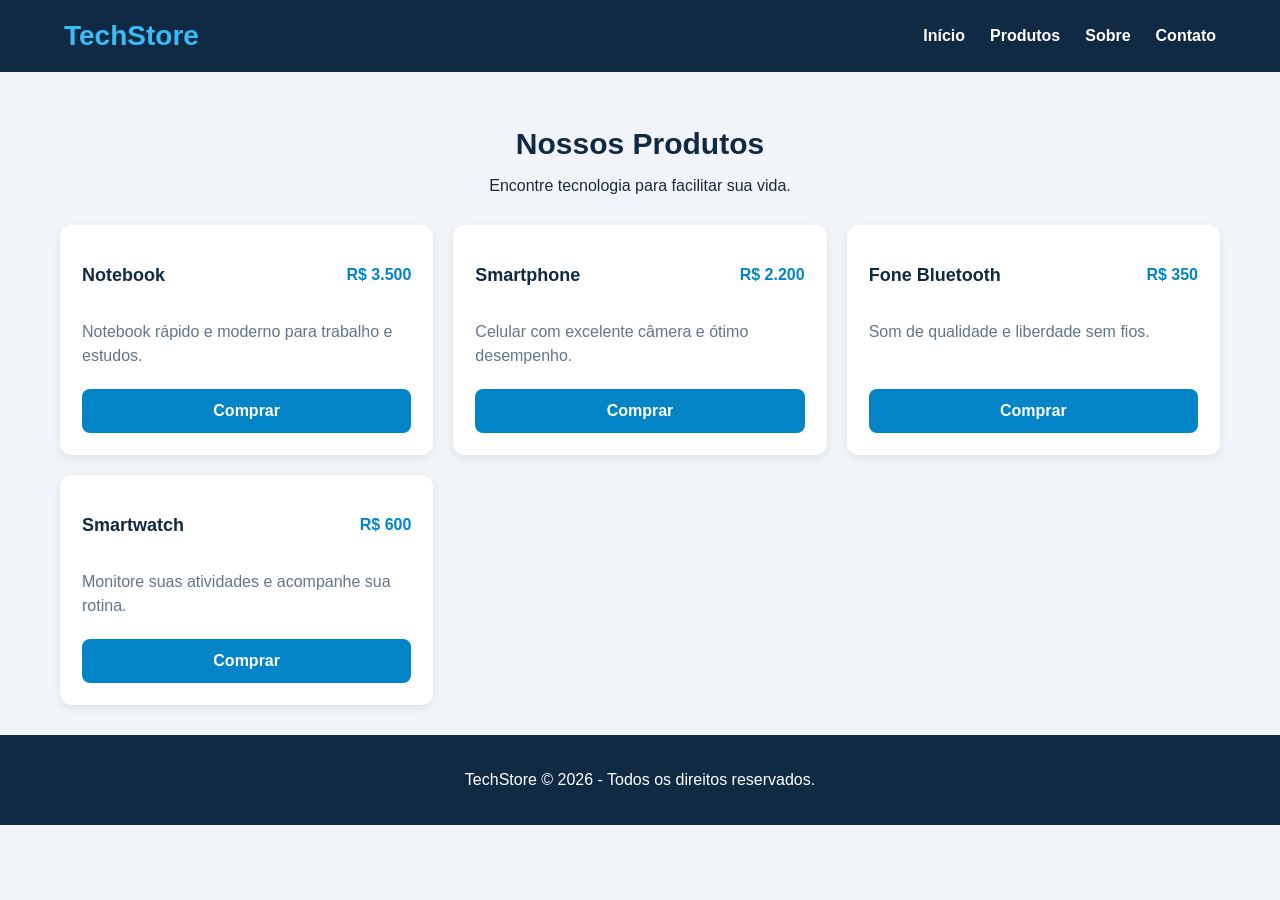
<file: Loja-tecnologia-desafio/index.html>
<!DOCTYPE html>
<html lang="pt-BR">
<head>
    <meta charset="UTF-8">
    <meta name="viewport" content="width=device-width, initial-scale=1.0">

    <title>TechStore - Loja de Tecnologia</title>

    <link rel="stylesheet" href="estilo.css">
</head>

<body>

    <header class="cabecalho">

        <div class="logo">
            <h1>TechStore</h1>
        </div>

        <nav class="menu">
            <a href="#inicio">Início</a>
            <a href="#produtos">Produtos</a>
            <a href="#sobre">Sobre</a>
            <a href="#contato">Contato</a>
        </nav>

    </header>

    <main id="inicio">

        <section class="introducao">
            <h2>Nossos Produtos</h2>
            <p>Encontre tecnologia para facilitar sua vida.</p>
        </section>

        <section class="grade" id="produtos">

            <article class="cartao">
                <div class="produto-info">
                    <h3>Notebook</h3>
                    <span>R$ 3.500</span>
                </div>

                <p>Notebook rápido e moderno para trabalho e estudos.</p>

                <button>Comprar</button>
            </article>

            <article class="cartao">
                <div class="produto-info">
                    <h3>Smartphone</h3>
                    <span>R$ 2.200</span>
                </div>

                <p>Celular com excelente câmera e ótimo desempenho.</p>

                <button>Comprar</button>
            </article>

            <article class="cartao">
                <div class="produto-info">
                    <h3>Fone Bluetooth</h3>
                    <span>R$ 350</span>
                </div>

                <p>Som de qualidade e liberdade sem fios.</p>

                <button>Comprar</button>
            </article>

            <article class="cartao">
                <div class="produto-info">
                    <h3>Smartwatch</h3>
                    <span>R$ 600</span>
                </div>

                <p>Monitore suas atividades e acompanhe sua rotina.</p>

                <button>Comprar</button>
            </article>

        </section>

    </main>

    <footer id="contato">
        <p>TechStore © 2026 - Todos os direitos reservados.</p>
    </footer>

</body>
</html>
</file>
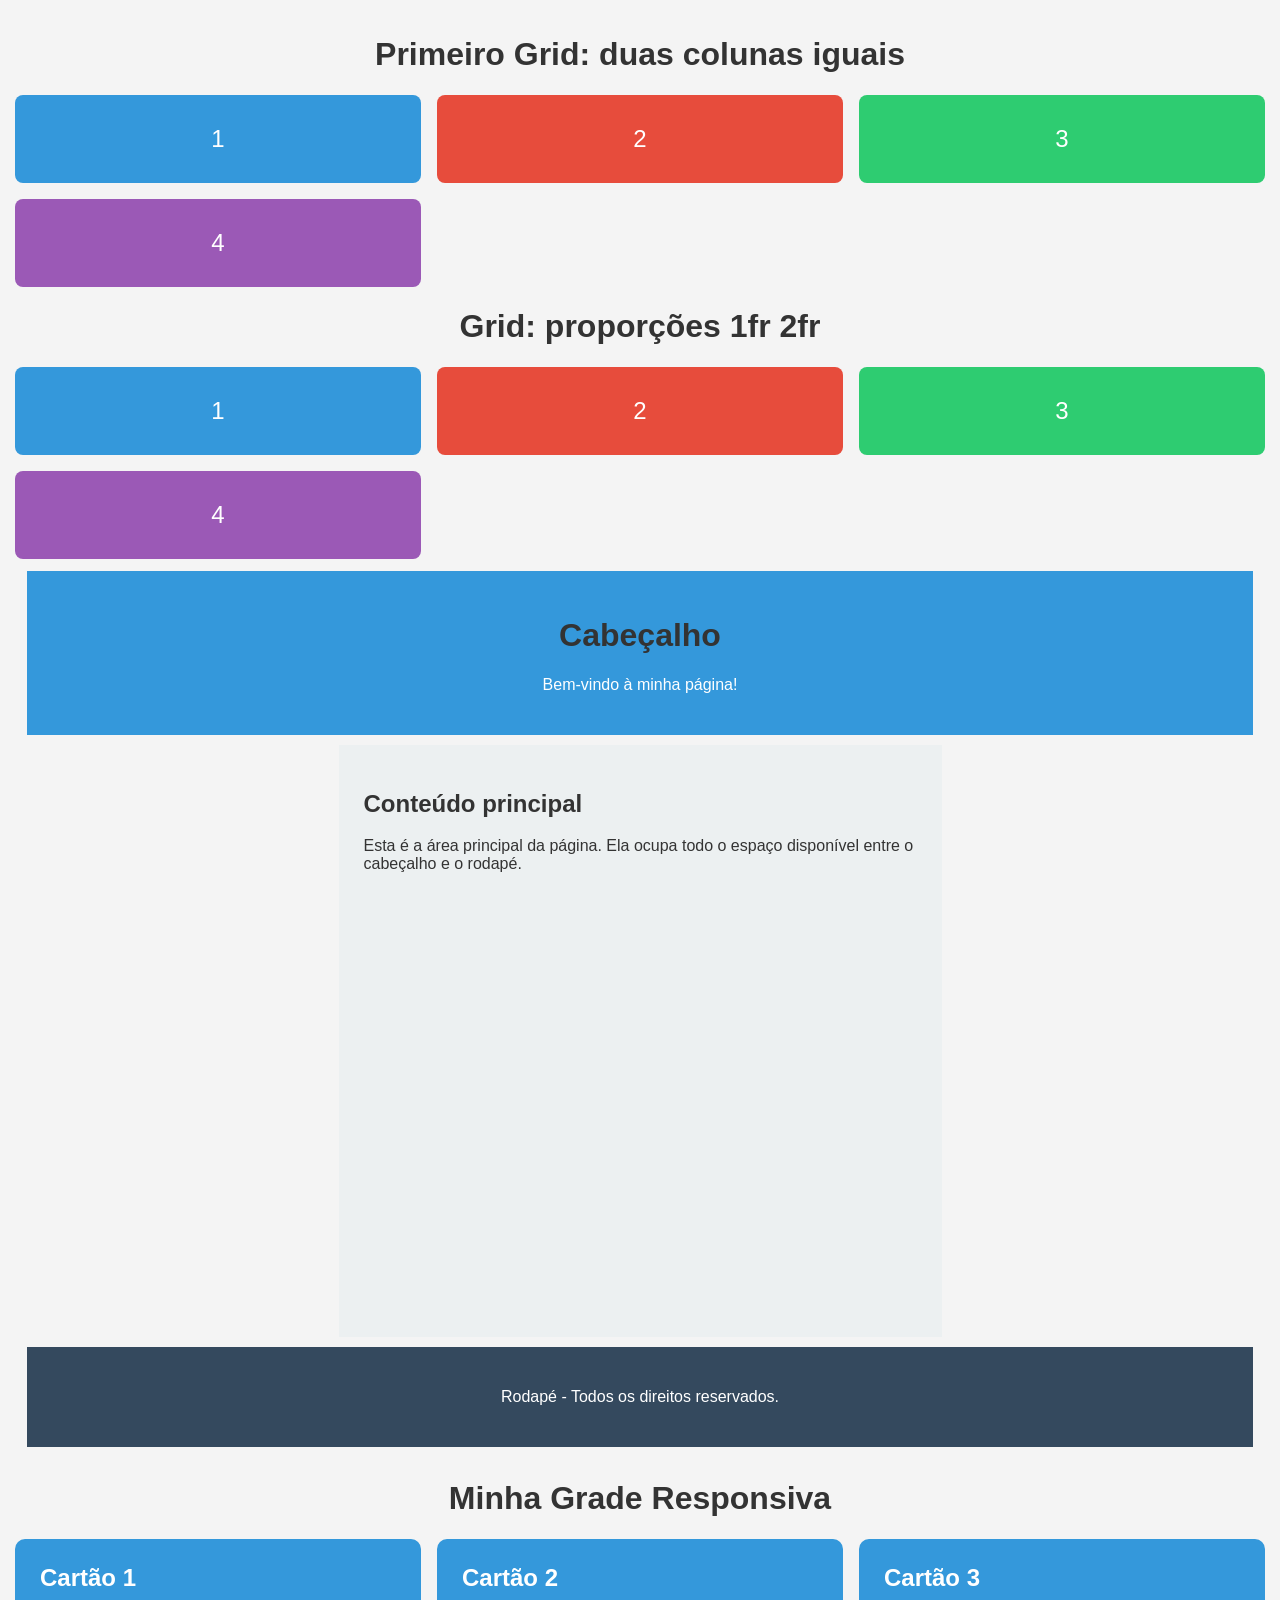
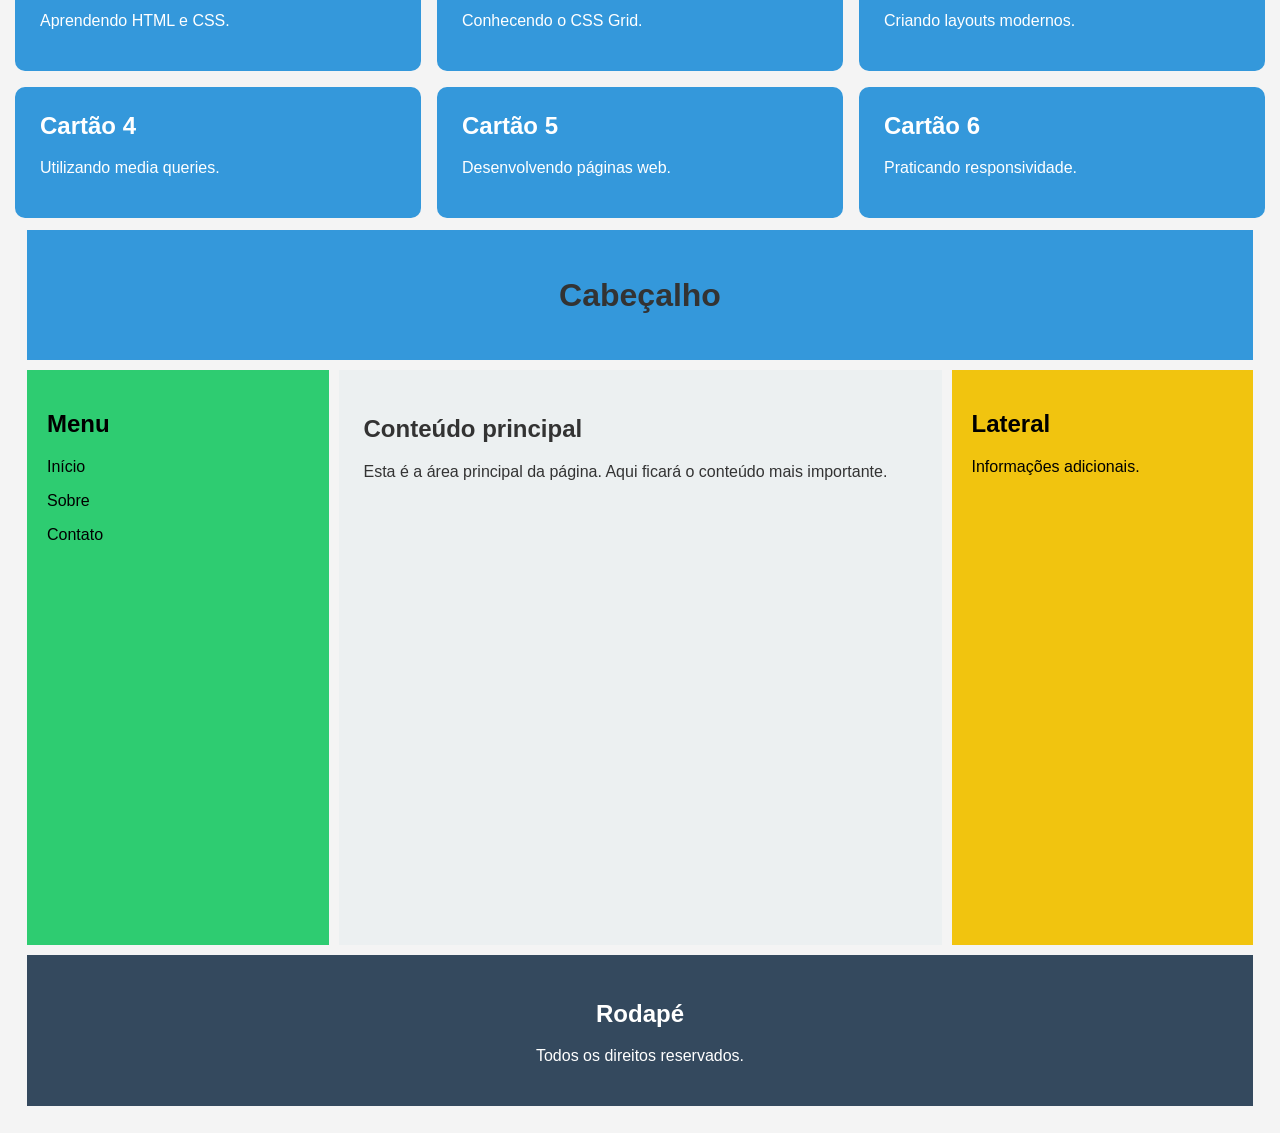
<file: M1/index.html>
<!DOCTYPE html>
<html lang="pt-BR">
<head>
    <meta charset="UTF-8">
    <meta name="viewport" content="width=device-width, initial-scale=1.0">
    <title>Primeiro Grid</title>

    <style>
        .grade {
            display: grid;
            grid-template-columns: 1fr 1fr;
            gap: 12px;
        }

        .caixa {
            background-color: #3498db;
            color: white;
            padding: 30px;
            text-align: center;
            font-size: 24px;
            border-radius: 8px;
        }

        .caixa:nth-child(2) {
            background-color: #e74c3c;
        }

        .caixa:nth-child(3) {
            background-color: #2ecc71;
        }

        .caixa:nth-child(4) {
            background-color: #9b59b6;
        }
    </style>
</head>

<body>

    <h1>Primeiro Grid: duas colunas iguais</h1>

    <div class="grade">
        <div class="caixa">1</div>
        <div class="caixa">2</div>
        <div class="caixa">3</div>
        <div class="caixa">4</div>
    </div>

</body>
</html>


<!DOCTYPE html>
<html lang="pt-BR">
<head>
    <meta charset="UTF-8">
    <meta name="viewport" content="width=device-width, initial-scale=1.0">
    <title>Grid - Proporções</title>

    <style>
        .grade {
            display: grid;
            grid-template-columns: 1fr 2fr;
            gap: 12px;
        }

        .caixa {
            background-color: #3498db;
            color: white;
            padding: 30px;
            text-align: center;
            font-size: 24px;
            border-radius: 8px;
        }

        .caixa:nth-child(2) {
            background-color: #e74c3c;
        }

        .caixa:nth-child(3) {
            background-color: #2ecc71;
        }

        .caixa:nth-child(4) {
            background-color: #9b59b6;
        }
    </style>
</head>

<body>

    <h1>Grid: proporções 1fr 2fr</h1>

    <div class="grade">
        <div class="caixa">1</div>
        <div class="caixa">2</div>
        <div class="caixa">3</div>
        <div class="caixa">4</div>
    </div>

</body>
</html>


<!DOCTYPE html>
<html lang="pt-BR">
<head>
    <meta charset="UTF-8">
    <meta name="viewport" content="width=device-width, initial-scale=1.0">
    <title>Grid - Layout de Página</title>

    <style>
        * {
            box-sizing: border-box;
        }

        body {
            margin: 0;
            font-family: Arial, sans-serif;
        }

        .pagina {
            display: grid;
            grid-template-rows: auto 1fr auto;
            gap: 12px;
            min-height: 100vh;
            padding: 12px;
        }

        header {
            background-color: #3498db;
            color: white;
            padding: 25px;
            text-align: center;
        }

        main {
            background-color: #ecf0f1;
            color: #333;
            padding: 30px;
        }

        footer {
            background-color: #2c3e50;
            color: white;
            padding: 20px;
            text-align: center;
        }
    </style>
</head>

<body>

    <div class="pagina">

        <header>
            <h1>Cabeçalho</h1>
            <p>Bem-vindo à minha página!</p>
        </header>

        <main>
            <h2>Conteúdo principal</h2>
            <p>
                Esta é a área principal da página.
                Ela ocupa todo o espaço disponível entre
                o cabeçalho e o rodapé.
            </p>
        </main>

        <footer>
            <p>Rodapé - Todos os direitos reservados.</p>
        </footer>

    </div>

</body>
</html>


<!DOCTYPE html>
<html lang="pt-BR">
<head>
    <meta charset="UTF-8">
    <meta name="viewport" content="width=device-width, initial-scale=1.0">

    <title>Grid Responsivo</title>

    <style>
        * {
            box-sizing: border-box;
        }

        body {
            margin: 0;
            padding: 20px;
            font-family: Arial, sans-serif;
            background-color: #f4f4f4;
        }

        h1 {
            text-align: center;
            color: #333;
        }

        .grade {
            display: grid;
            grid-template-columns: 1fr;
            gap: 16px;
        }

        .cartao {
            background-color: #3498db;
            color: white;
            padding: 25px;
            border-radius: 10px;
            min-width: 0;
        }

        .cartao h2 {
            margin-top: 0;
        }

        /* A partir de 600px: 2 colunas */
        @media (min-width: 600px) {
            .grade {
                grid-template-columns: 1fr 1fr;
            }
        }

        /* A partir de 1000px: 3 colunas */
        @media (min-width: 1000px) {
            .grade {
                grid-template-columns: repeat(3, 1fr);
            }
        }
    </style>
</head>

<body>

    <h1>Minha Grade Responsiva</h1>

    <div class="grade">

        <div class="cartao">
            <h2>Cartão 1</h2>
            <p>Aprendendo HTML e CSS.</p>
        </div>

        <div class="cartao">
            <h2>Cartão 2</h2>
            <p>Conhecendo o CSS Grid.</p>
        </div>

        <div class="cartao">
            <h2>Cartão 3</h2>
            <p>Criando layouts modernos.</p>
        </div>

        <div class="cartao">
            <h2>Cartão 4</h2>
            <p>Utilizando media queries.</p>
        </div>

        <div class="cartao">
            <h2>Cartão 5</h2>
            <p>Desenvolvendo páginas web.</p>
        </div>

        <div class="cartao">
            <h2>Cartão 6</h2>
            <p>Praticando responsividade.</p>
        </div>

    </div>

</body>
</html>


<!DOCTYPE html>
<html lang="pt-BR">
<head>
    <meta charset="UTF-8">
    <meta name="viewport" content="width=device-width, initial-scale=1.0">

    <title>Grid com Áreas</title>

    <style>
        * {
            box-sizing: border-box;
        }

        body {
            margin: 0;
            padding: 15px;
            font-family: Arial, sans-serif;
        }

        .pagina {
            display: grid;

            grid-template-areas:
                "cab cab cab"
                "menu main lado"
                "pe pe pe";

            grid-template-columns: 1fr 2fr 1fr;

            gap: 10px;
            min-height: 100vh;
        }

        header {
            grid-area: cab;
            background-color: #3498db;
            color: white;
            padding: 25px;
            text-align: center;
        }

        nav {
            grid-area: menu;
            background-color: #2ecc71;
            padding: 20px;
        }

        main {
            grid-area: main;
            background-color: #ecf0f1;
            padding: 25px;
        }

        aside {
            grid-area: lado;
            background-color: #f1c40f;
            padding: 20px;
        }

        footer {
            grid-area: pe;
            background-color: #34495e;
            color: white;
            padding: 25px;
            text-align: center;
        }
    </style>
</head>

<body>

    <div class="pagina">

        <header>
            <h1>Cabeçalho</h1>
        </header>

        <nav>
            <h2>Menu</h2>
            <p>Início</p>
            <p>Sobre</p>
            <p>Contato</p>
        </nav>

        <main>
            <h2>Conteúdo principal</h2>
            <p>
                Esta é a área principal da página.
                Aqui ficará o conteúdo mais importante.
            </p>
        </main>

        <aside>
            <h2>Lateral</h2>
            <p>Informações adicionais.</p>
        </aside>

        <footer>
            <h2>Rodapé</h2>
            <p>Todos os direitos reservados.</p>
        </footer>

    </div>

</body>
</html>
</file>
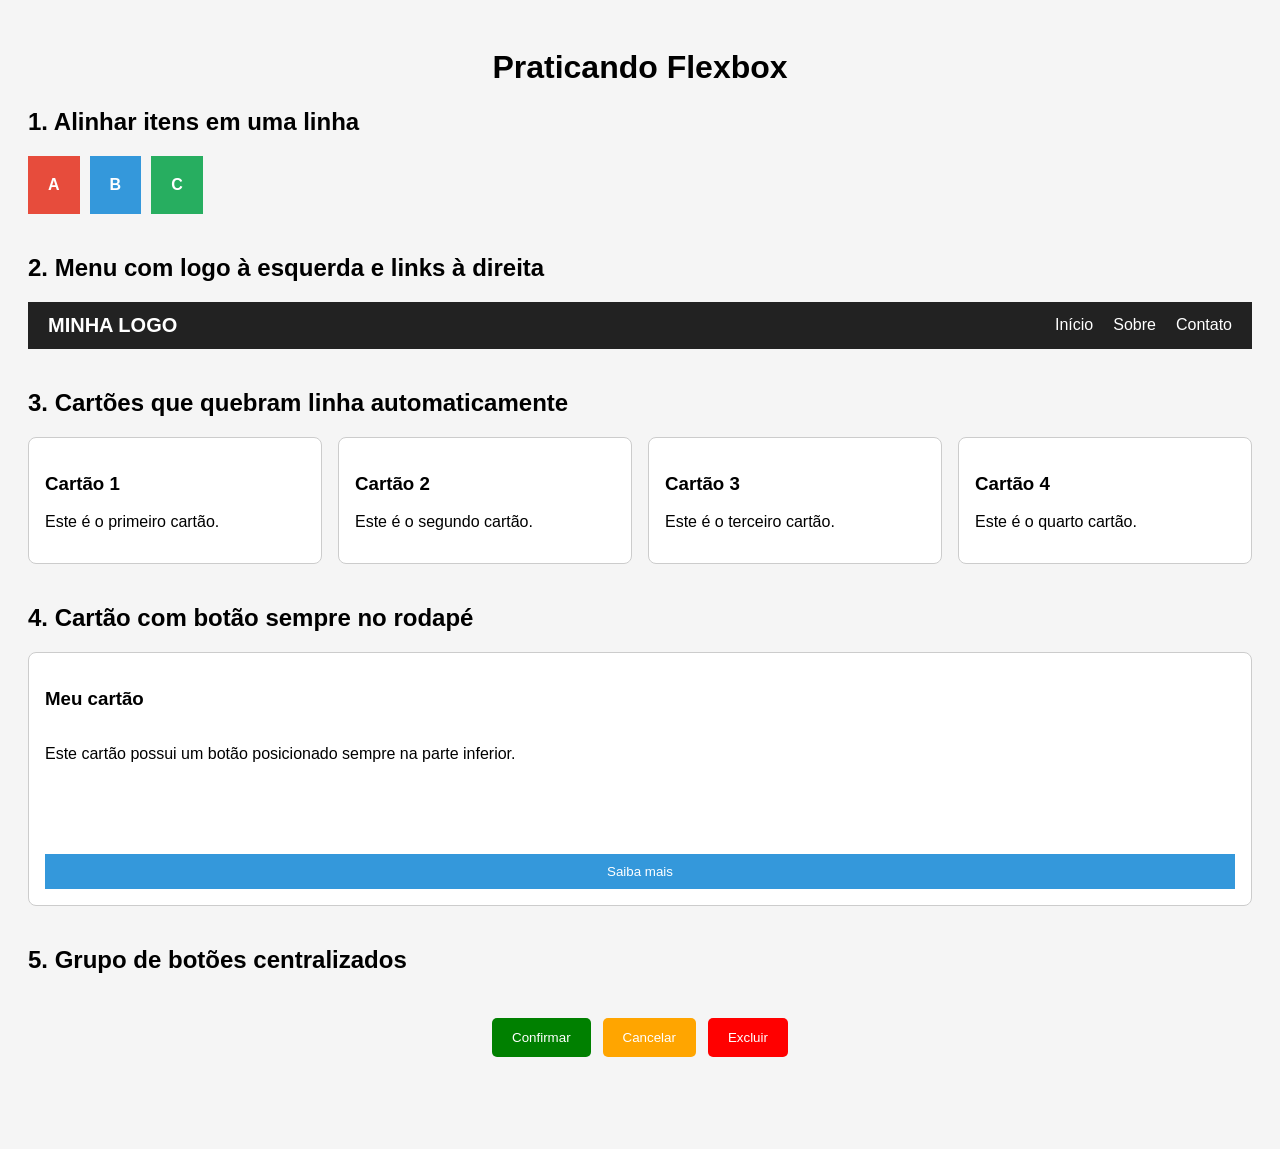
<file: M2/index.html>
<!DOCTYPE html>
<html lang="pt-br">
<head>
    <meta charset="UTF-8">
    <meta name="viewport" content="width=device-width, initial-scale=1.0">

    <title>Exercícios de Flexbox</title>

    <!-- Conectando o arquivo CSS -->
    <link rel="stylesheet" href="style.css">
</head>

<body>

    <h1>Praticando Flexbox</h1>

    <!-- EXERCÍCIO 1 -->
    <section>
        <h2>1. Alinhar itens em uma linha</h2>

        <div class="linha">
            <div class="item-a">A</div>
            <div class="item-b">B</div>
            <div class="item-c">C</div>
        </div>
    </section>


    <!-- EXERCÍCIO 2 -->
    <section>
        <h2>2. Menu com logo à esquerda e links à direita</h2>

        <header class="topo">

            <span class="logo">MINHA LOGO</span>

            <nav class="links">
                <a href="#">Início</a>
                <a href="#">Sobre</a>
                <a href="#">Contato</a>
            </nav>

        </header>
    </section>


    <!-- EXERCÍCIO 3 -->
    <section>
        <h2>3. Cartões que quebram linha automaticamente</h2>

        <div class="lista">

            <div class="cartao">
                <h3>Cartão 1</h3>
                <p>Este é o primeiro cartão.</p>
            </div>

            <div class="cartao">
                <h3>Cartão 2</h3>
                <p>Este é o segundo cartão.</p>
            </div>

            <div class="cartao">
                <h3>Cartão 3</h3>
                <p>Este é o terceiro cartão.</p>
            </div>

            <div class="cartao">
                <h3>Cartão 4</h3>
                <p>Este é o quarto cartão.</p>
            </div>

        </div>
    </section>


    <!-- EXERCÍCIO 4 -->
    <section>
        <h2>4. Cartão com botão sempre no rodapé</h2>

        <div class="cartao-botao">

            <h3>Meu cartão</h3>

            <p>
                Este cartão possui um botão
                posicionado sempre na parte inferior.
            </p>

            <button>Saiba mais</button>

        </div>
    </section>


    <!-- EXERCÍCIO 5 -->
    <section>
        <h2>5. Grupo de botões centralizados</h2>

        <div class="grupo">

            <button class="confirmar">Confirmar</button>

            <button class="cancelar">Cancelar</button>

            <button class="excluir">Excluir</button>

        </div>
    </section>

</body>
</html>
</file>
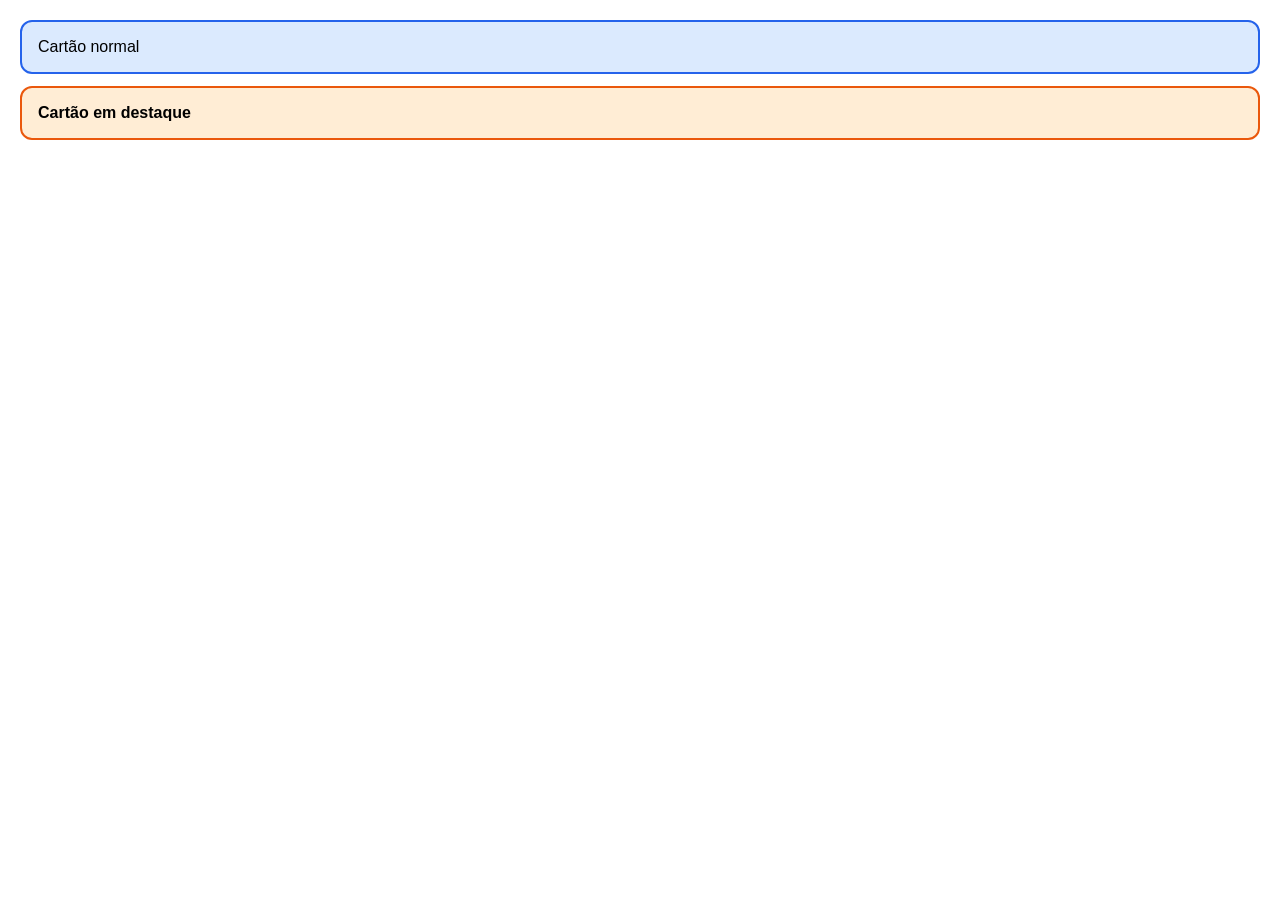
<file: ex 1.html>
<!DOCTYPE html>
<html lang="pt-BR">

<head>
    <meta charset="UTF-8">
    <title>Classes e Seletores</title>
    <style>
        * {
            box-sizing: border-box;
            margin: 0;
            padding: 0;
        }

        body {
            font-family: Arial, sans-serif;
            padding: 20px;
        }

        .cartao {
            background: #dbeafe;
            border: 2px solid #2563eb;
            border-radius: 12px;
            padding: 16px;
            margin-bottom: 12px;
        }

        .cartao.destaque {
            background: #ffedd5;
            border-color: #ea580c;
            font-weight: 700;
        }
    </style>
</head>

<body>
    <div class="cartao">Cartão normal</div>
    <div class="cartao destaque">Cartão em destaque</div>
</body>

</html>
</file>
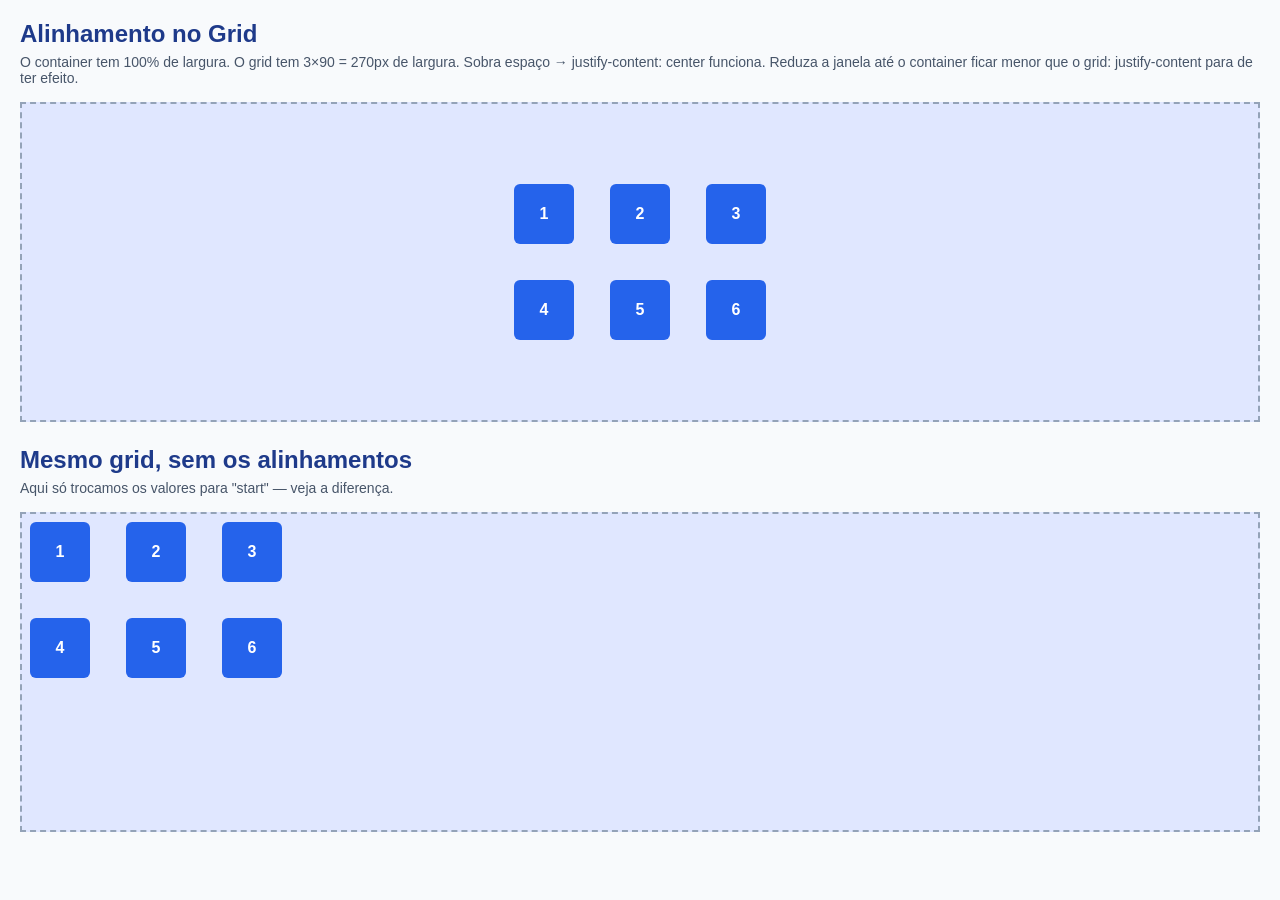
<file: ex2.html>
<!DOCTYPE html>
<html lang="pt-BR">
<head>
<meta charset="UTF-8">
<title>Alinhamento no Grid</title>
<style>
  *, *::before, *::after { box-sizing: border-box; margin: 0; padding: 0; }
  body { font-family: Arial, sans-serif; padding: 20px; background: #f8fafc; }
  h2 { color: #1e3a8a; margin-bottom: 6px; }
  p.dica { color: #475569; margin-bottom: 16px; font-size: 14px; }

  .container {
    /* O container ocupa 100% da largura disponível */
    width: 100%;
    min-height: 320px;
    background: #e0e7ff;
    border: 2px dashed #94a3b8;
    padding: 8px;
    margin-bottom: 24px;

    /* O grid tem 300px x 200px — MENOR que o container,
       então sobra espaço para justify-content / align-content agirem */
    display: grid;
    grid-template-columns: repeat(3, 90px);
    grid-template-rows: repeat(2, 90px);
    gap: 6px;

    /* As 4 propriedades mágicas */
    justify-items: center;      /* conteúdo da célula no eixo horizontal */
    align-items: center;        /* conteúdo da célula no eixo vertical   */
    justify-content: center;    /* grid inteiro no eixo horizontal       */
    align-content: center;      /* grid inteiro no eixo vertical         */
  }
  .cx {
    width: 60px;
    height: 60px;
    background: #2563eb;
    color: #fff;
    border-radius: 6px;
    display: flex;
    align-items: center;
    justify-content: center;
    font-weight: 800;
  }
</style>
</head>
<body>
  <h2>Alinhamento no Grid</h2>
  <p class="dica">O container tem 100% de largura. O grid tem 3×90 = 270px de largura. Sobra espaço → justify-content: center funciona. Reduza a janela até o container ficar menor que o grid: justify-content para de ter efeito.</p>

  <div class="container">
    <div class="cx">1</div>
    <div class="cx">2</div>
    <div class="cx">3</div>
    <div class="cx">4</div>
    <div class="cx">5</div>
    <div class="cx">6</div>
  </div>

  <h2>Mesmo grid, sem os alinhamentos</h2>
  <p class="dica">Aqui só trocamos os valores para "start" — veja a diferença.</p>
  <div class="container" style="justify-items: start; align-items: start; justify-content: start; align-content: start;">
    <div class="cx">1</div>
    <div class="cx">2</div>
    <div class="cx">3</div>
    <div class="cx">4</div>
    <div class="cx">5</div>
    <div class="cx">6</div>
  </div>
</body>
</html>
</file>
<file: Loja-tecnologia-desafio/estilo.css>
/* CONFIGURAÇÃO GERAL */

* {
    box-sizing: border-box;
}

body {
    margin: 0;
    font-family: Arial, Helvetica, sans-serif;
    background-color: #f1f5f9;
    color: #1e293b;
}

/* CABEÇALHO COM FLEXBOX */

.cabecalho {
    background-color: #102a43;
    color: white;

    display: flex;
    justify-content: space-between;
    align-items: center;

    padding: 20px 5%;
}

.logo h1 {
    margin: 0;
    font-size: 28px;
    color: #38bdf8;
}

/* MENU */

.menu {
    display: flex;
    gap: 25px;
}

.menu a {
    color: white;
    text-decoration: none;
    font-weight: bold;
}

.menu a:hover {
    color: #38bdf8;
}

/* CONTEÚDO PRINCIPAL */

main {
    max-width: 1200px;
    width: 100%;
    margin: auto;
    padding: 30px 20px;
}

.introducao {
    text-align: center;
    margin-bottom: 30px;
}

.introducao h2 {
    color: #102a43;
    font-size: 30px;
    margin-bottom: 10px;
}

/* GRID DOS CARTÕES */

.grade {
    display: grid;
    grid-template-columns: repeat(3, 1fr);
    gap: 20px;
}

/* CARTÕES COM FLEXBOX */

.cartao {
    background-color: white;
    padding: 22px;
    border-radius: 12px;

    display: flex;
    flex-direction: column;

    min-width: 0;
    min-height: 230px;

    box-shadow: 0 3px 10px rgba(0,0,0,0.08);
}

.produto-info {
    display: flex;
    justify-content: space-between;
    align-items: center;
    gap: 10px;
}

.produto-info h3 {
    font-size: 18px;
    color: #102a43;
}

.produto-info span {
    color: #0284c7;
    font-weight: bold;
    white-space: nowrap;
}

.cartao p {
    line-height: 1.5;
    color: #64748b;
}

/* BOTÕES */

.cartao button {
    margin-top: auto;

    background-color: #0284c7;
    color: white;

    border: none;
    border-radius: 8px;

    padding: 12px;
    min-height: 44px;

    font-size: 16px;
    font-weight: bold;

    cursor: pointer;
}

.cartao button:hover {
    background-color: #0369a1;
}

/* RODAPÉ COM FLEXBOX */

footer {
    background-color: #102a43;
    color: white;

    display: flex;
    justify-content: center;
    align-items: center;

    padding: 20px;
    text-align: center;
}

/* TABLET: DUAS COLUNAS */

@media (max-width: 899px) {
    .grade {
        grid-template-columns: repeat(2, 1fr);
    }
}

/* CELULAR: UMA COLUNA E MENU EMPILHADO */

@media (max-width: 599px) {

    .cabecalho {
        flex-direction: column;
        gap: 20px;
        padding: 20px;
    }

    .menu {
        flex-direction: column;
        align-items: center;
        gap: 12px;
        width: 100%;
    }

    .menu a {
        padding: 8px;
    }

    .grade {
        grid-template-columns: 1fr;
    }

    main {
        padding: 25px 15px;
    }

    .introducao h2 {
        font-size: 25px;
    }

    .cartao button {
        min-height: 44px;
    }
}
</file>
<file: M2/style.css>
/* CONFIGURAÇÕES GERAIS */

body {
    font-family: Arial, sans-serif;
    padding: 20px;
    background-color: #f5f5f5;
}

h1 {
    text-align: center;
}

section {
    margin-bottom: 40px;
}

h2 {
    margin-bottom: 20px;
}



.linha {
    display: flex;
    gap: 10px;
}

.linha div {
    padding: 20px;
    color: white;
    font-weight: bold;
}

.item-a {
    background-color: #e74c3c;
}

.item-b {
    background-color: #3498db;
}

.item-c {
    background-color: #27ae60;
}



.topo {
    display: flex;
    align-items: center;
    justify-content: space-between;
    padding: 12px 20px;
    background-color: #222;
    color: white;
}

.logo {
    font-size: 20px;
    font-weight: bold;
}

.links {
    display: flex;
    gap: 20px;
}

.links a {
    color: white;
    text-decoration: none;
}



.lista {
    display: flex;
    flex-wrap: wrap;
    gap: 16px;
}

.cartao {
    flex: 1 1 220px;
    padding: 16px;
    border: 1px solid #ccc;
    border-radius: 8px;
    background-color: white;
}



.cartao-botao {
    display: flex;
    flex-direction: column;
    min-height: 220px;
    padding: 16px;
    border: 1px solid #ccc;
    border-radius: 8px;
    background-color: white;
}

.cartao-botao button {
    margin-top: auto;
    padding: 10px;
    background-color: #3498db;
    color: white;
    border: none;
    cursor: pointer;
}



.grupo {
    display: flex;
    justify-content: center;
    align-items: center;
    gap: 12px;
    flex-wrap: wrap;
    padding: 24px;
}

.grupo button {
    padding: 12px 20px;
    border: none;
    border-radius: 5px;
    color: white;
    cursor: pointer;
}

.confirmar {
    background-color: green;
}

.cancelar {
    background-color: orange;
}

.excluir {
    background-color: red;
}
</file>
